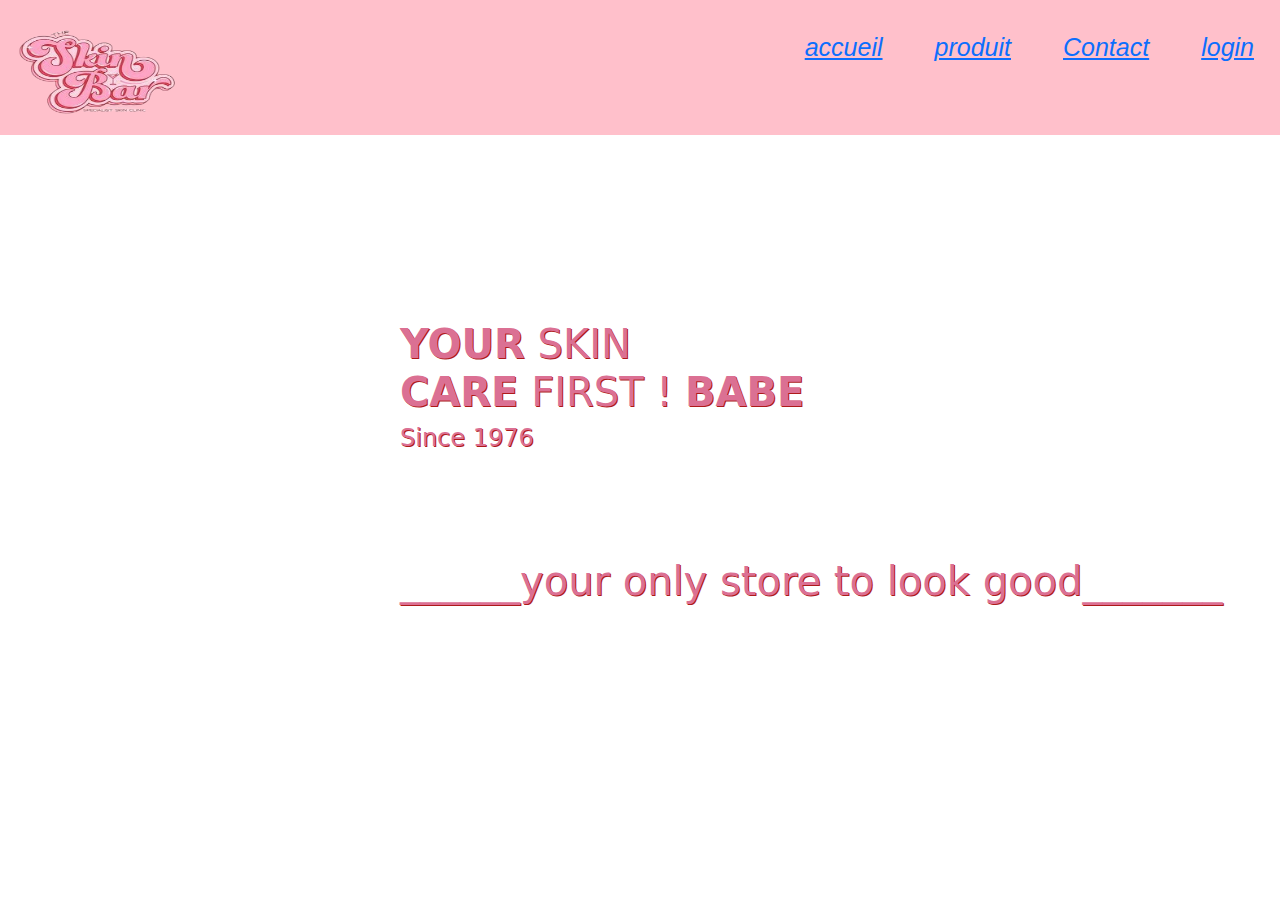
<file: index.html>
<html>
    <head>
<title>accueil</title>
<link rel="stylesheet" href="sitecss.css">
<link rel="stylesheet" href="bootstrap.css">
<link rel="stylesheet" href="bootstrap.min.css">
</head>  
 <header>
    <img src="diha-removebg-preview.png"class="logo">
    <nav>
        <ul>
            <li><a href=".html">accueil</a></li>
            <li><a href="produit.html">produit</a></li>
            <li><a href="formulaire.html">Contact</a></li>
            <li><a href="login.html">login</a></li>

        </ul>
        
        </nav>
 </header>
 <section class="section">
 <div>
    <h1 classe="col2"><span> <b>YOUR</b></span> SKIN <br><span><b>CARE</b></span> FIRST !<span> <b>BABE</b></span></h1>
    <h4>Since 1976</h4><br><br><br><br>


    <h1>______your only store to look good_______</h1>
    
  </div>
    
 </section>
</file>
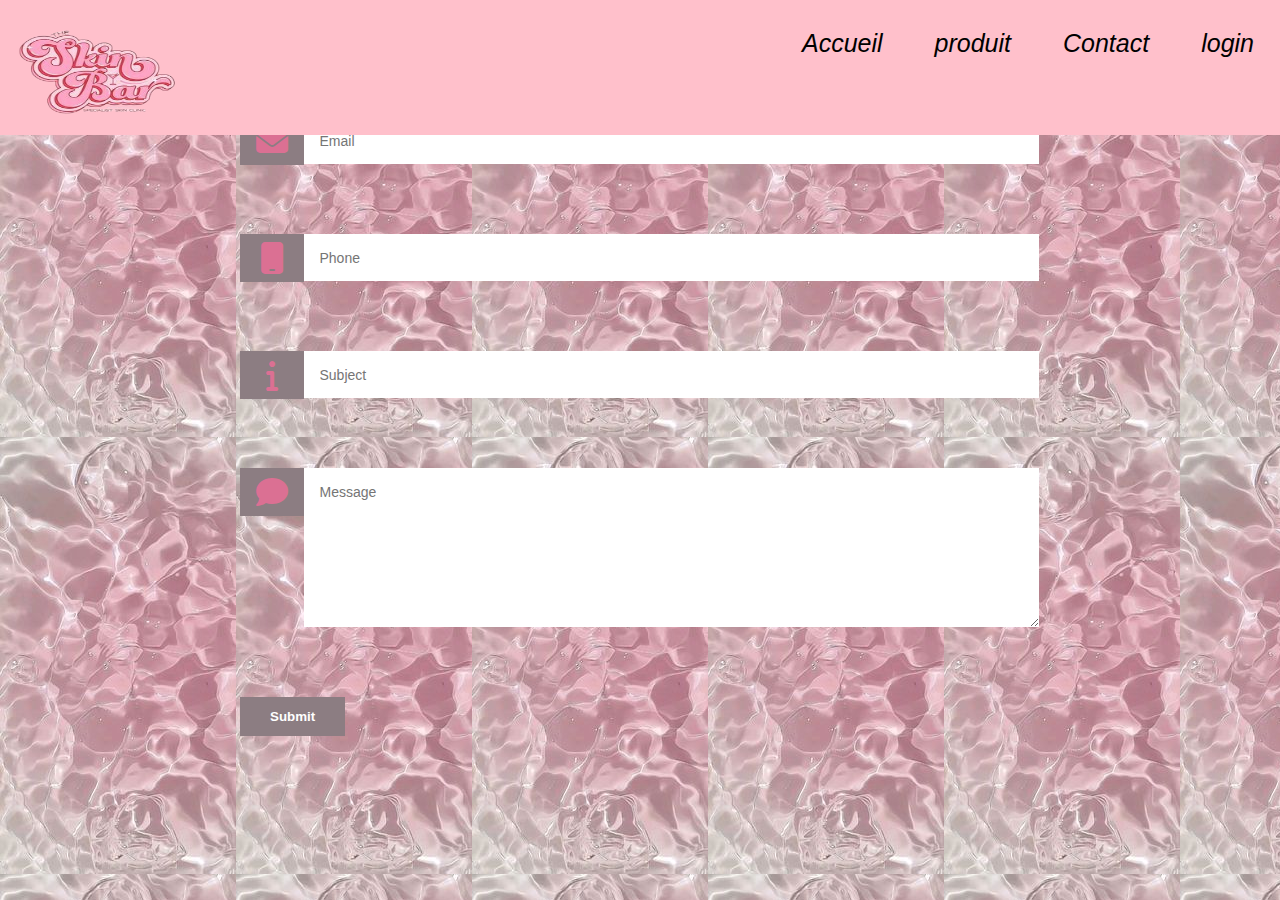
<file: contact.html>
<html lang="en">
<head>
  <meta charset="UTF-8">
  <meta name="viewport" content="width=device-width, initial-scale=1.0">
  <title>formulaire</title>
  <link href="https://netdna.bootstrapcdn.com/font-awesome/4.0.3/css/font-awesome.css" rel="stylesheet">
  <link rel="stylesheet" href="formul.css">
  <link rel="stylesheet" href="https://cdnjs.cloudflare.com/ajax/libs/font-awesome/6.4.2/css/all.min.css" />
</head>
<header>
    <img src="diha-removebg-preview.png"class="logo">
    <nav>
        <ul>
            <li><a href="index.html">Accueil</a></li>
            <li><a href="chocolat.html">produit</a></li>
            <li><a href="Contact.html">Contact</a></li>
            <li><a href="login.html">login</a></li>

        </ul>
        
        </nav>
 </header>
 <body></body>
 <section>
 <div class="wrapper">
    <form method="post" action="" class="form">
        <div class="field-prepend">
            <span class="form-addon"><i class="fa fa-user fa-2x"></i></span>
            <input class="formfield" type="text" placeholder="Full Name" required>
        </div>
        <div class="field-prepend">
            <span class="form-addon"><i class="fa fa-envelope fa-2x"></i></span>
            <input class="formfield" type="text" placeholder="Email" required>
        </div>
        <div class="field-prepend">
            <span class="form-addon"><i class="fa fa-mobile-phone fa-2x"></i></span>
            <input class="formfield" type="text" placeholder="Phone">
        </div>
         <div class="field-prepend">
            <span class="form-addon"><i class="fa fa-info fa-2x"></i></span>
            <input class="formfield" type="text" placeholder="Subject" required>
        </div>
        <div class="field-prepend">
            <span class="form-addon"><i class="fa fa-comment fa-2x"></i></span>
            <textarea class="formfield" name="comments" rows="8" placeholder="Message" required></textarea>
        </div>
     
   
    
    <div class="field-prepend">
        <input class="btn" type="submit" value="Submit">
    </div>
    </form>
  </div>
</section>
</body>
  
   
  
  </html>
</file>
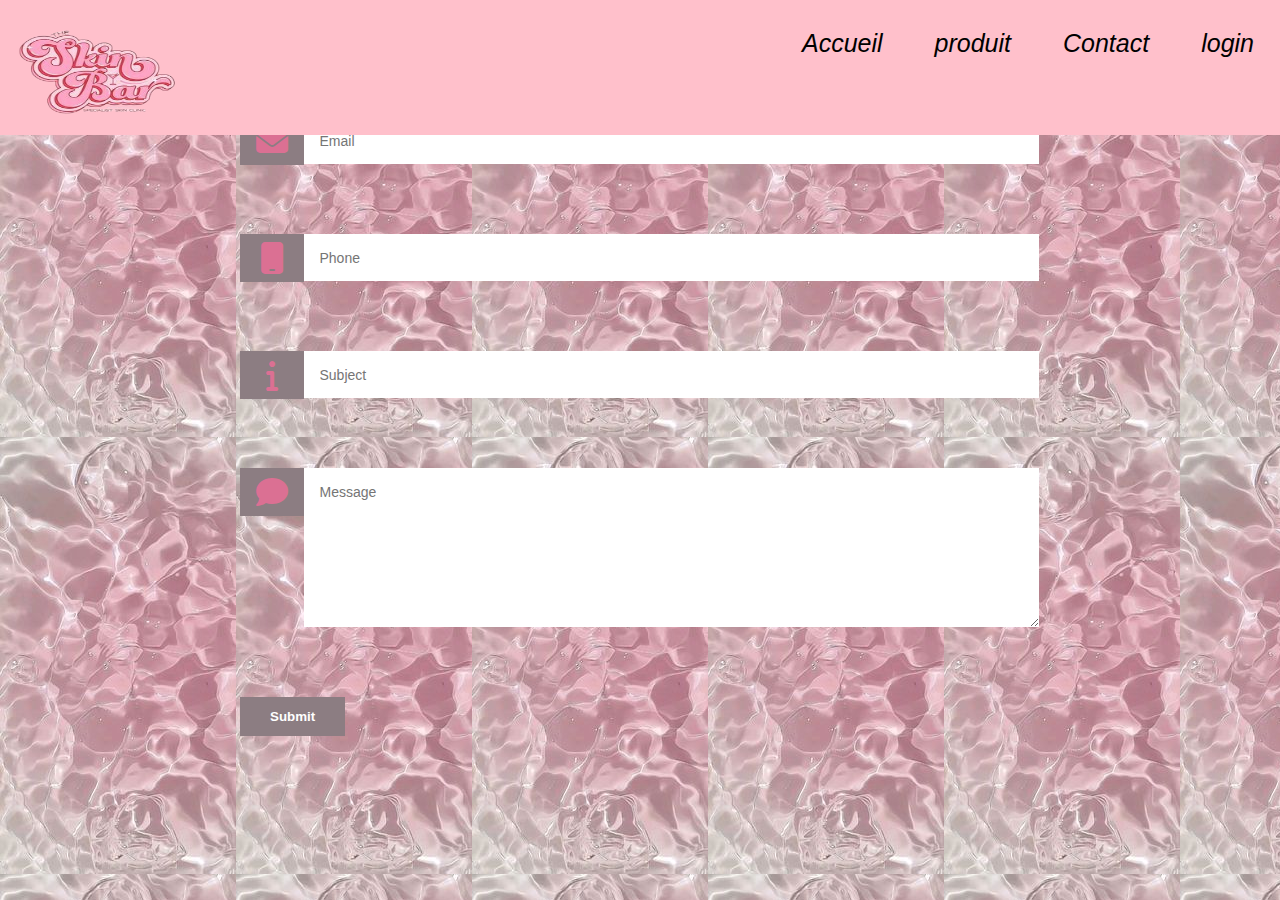
<file: formulaire.html>
<html lang="en">
<head>
  <meta charset="UTF-8">
  <meta name="viewport" content="width=device-width, initial-scale=1.0">
  <title>formulaire</title>
  <link href="https://netdna.bootstrapcdn.com/font-awesome/4.0.3/css/font-awesome.css" rel="stylesheet">
  <link rel="stylesheet" href="formul.css">
  <link rel="stylesheet" href="https://cdnjs.cloudflare.com/ajax/libs/font-awesome/6.4.2/css/all.min.css" />
</head>
<header>
    <img src="diha-removebg-preview.png"class="logo">
    <nav>
        <ul>
            <li><a href="accueil.html">Accueil</a></li>
            <li><a href="produit.html">produit</a></li>
            <li><a href="formulaire.html">Contact</a></li>
            <li><a href="login.html">login</a></li>

        </ul>
        
        </nav>
 </header>
 <body></body>
 <section>
 <div class="wrapper">
    <form method="post" action="" class="form">
        <div class="field-prepend">
            <span class="form-addon"><i class="fa fa-user fa-2x"></i></span>
            <input class="formfield" type="text" placeholder="Full Name" required>
        </div>
        <div class="field-prepend">
            <span class="form-addon"><i class="fa fa-envelope fa-2x"></i></span>
            <input class="formfield" type="text" placeholder="Email" required>
        </div>
        <div class="field-prepend">
            <span class="form-addon"><i class="fa fa-mobile-phone fa-2x"></i></span>
            <input class="formfield" type="text" placeholder="Phone">
        </div>
         <div class="field-prepend">
            <span class="form-addon"><i class="fa fa-info fa-2x"></i></span>
            <input class="formfield" type="text" placeholder="Subject" required>
        </div>
        <div class="field-prepend">
            <span class="form-addon"><i class="fa fa-comment fa-2x"></i></span>
            <textarea class="formfield" name="comments" rows="8" placeholder="Message" required></textarea>
        </div>
     
   
    
    <div class="field-prepend">
        <input class="btn" type="submit" value="Submit">
    </div>
    </form>
  </div>
</section>
</body>
  
   
  
  </html>
</file>
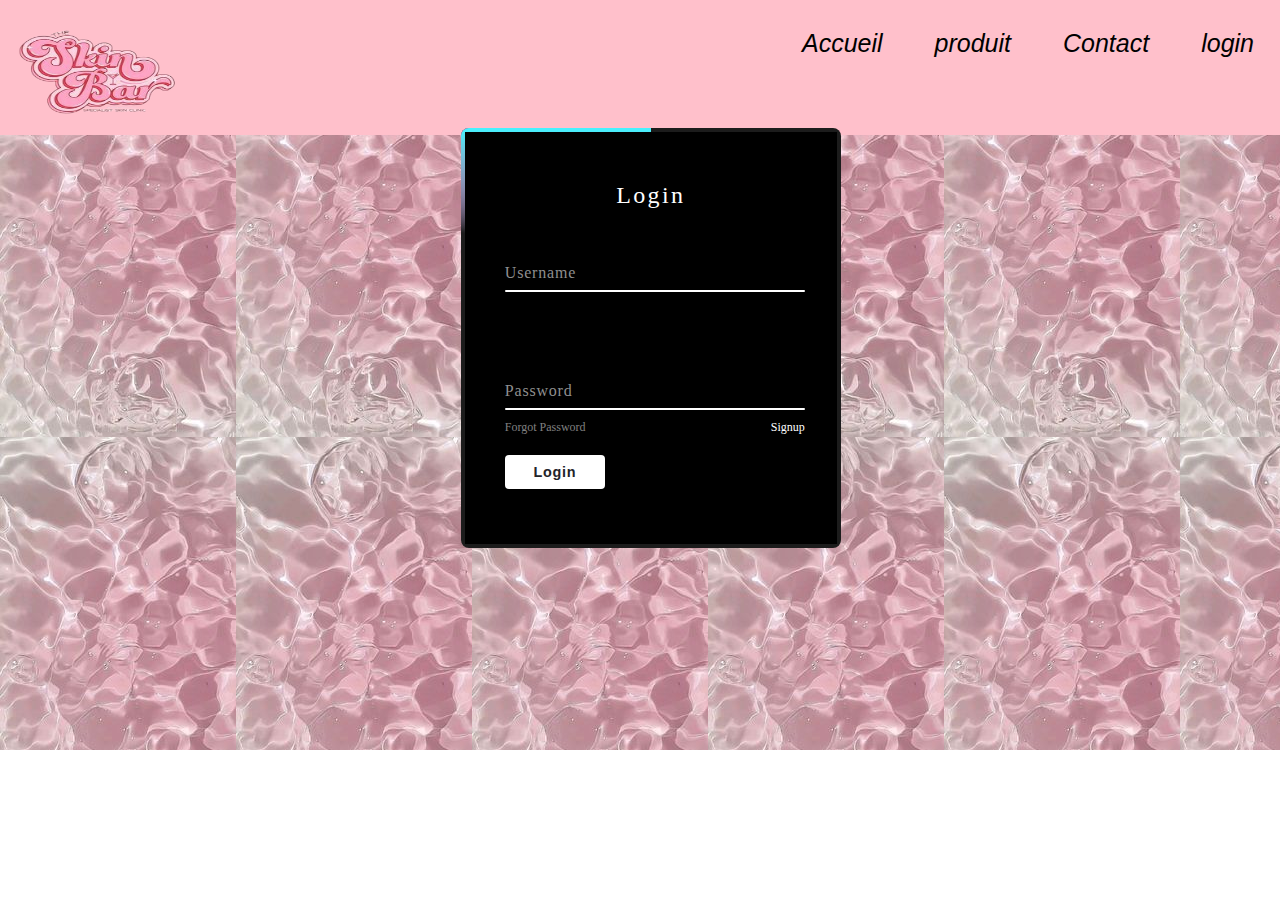
<file: login.html>
<!DOCTYPE html>
<html lang="en">
<head>
    <meta charset="UTF-8">
    <meta name="viewport" content="width=device-width, initial-scale=1.0">
    <title>Login</title>
    <link rel="stylesheet" href="login.css">
    <link rel="stylesheet" href="https://cdnjs.cloudflare.com/ajax/libs/font-awesome/6.4.2/css/all.min.css" />

</head>
<header>
    <img src="diha-removebg-preview.png"class="logo">
    <nav>
        <ul>
            <li><a href="index.html">Accueil</a></li>
            <li><a href="chocolat.html">produit</a></li>
            <li><a href="formulaire.html">Contact</a></li>
            <li><a href="login.html">login</a></li>

        </ul>
        
        </nav>
 </header>
 <section class="sec">
    <div class="box">
       <span class="borderline"span>
       <form>

           <h2>Login</h2 >
               <div class="InputBox">
               <input type="text" required="required">
               <span>Username</span>
               <i></i>
   </div>
    <div class="InputBox">
       
               <div class="InputBox">
               <input type="Password" required="required">
               <span>Password</span>
               <i></i>
   </div>
     <div class="links">
       <a href="#"> Forgot Password </a>
       <a href="#"> Signup </a>
 
   </div>
   <input type="submit" value="Login">
 </form>
       </span>
    </div>
 </section>

</html>
</file>
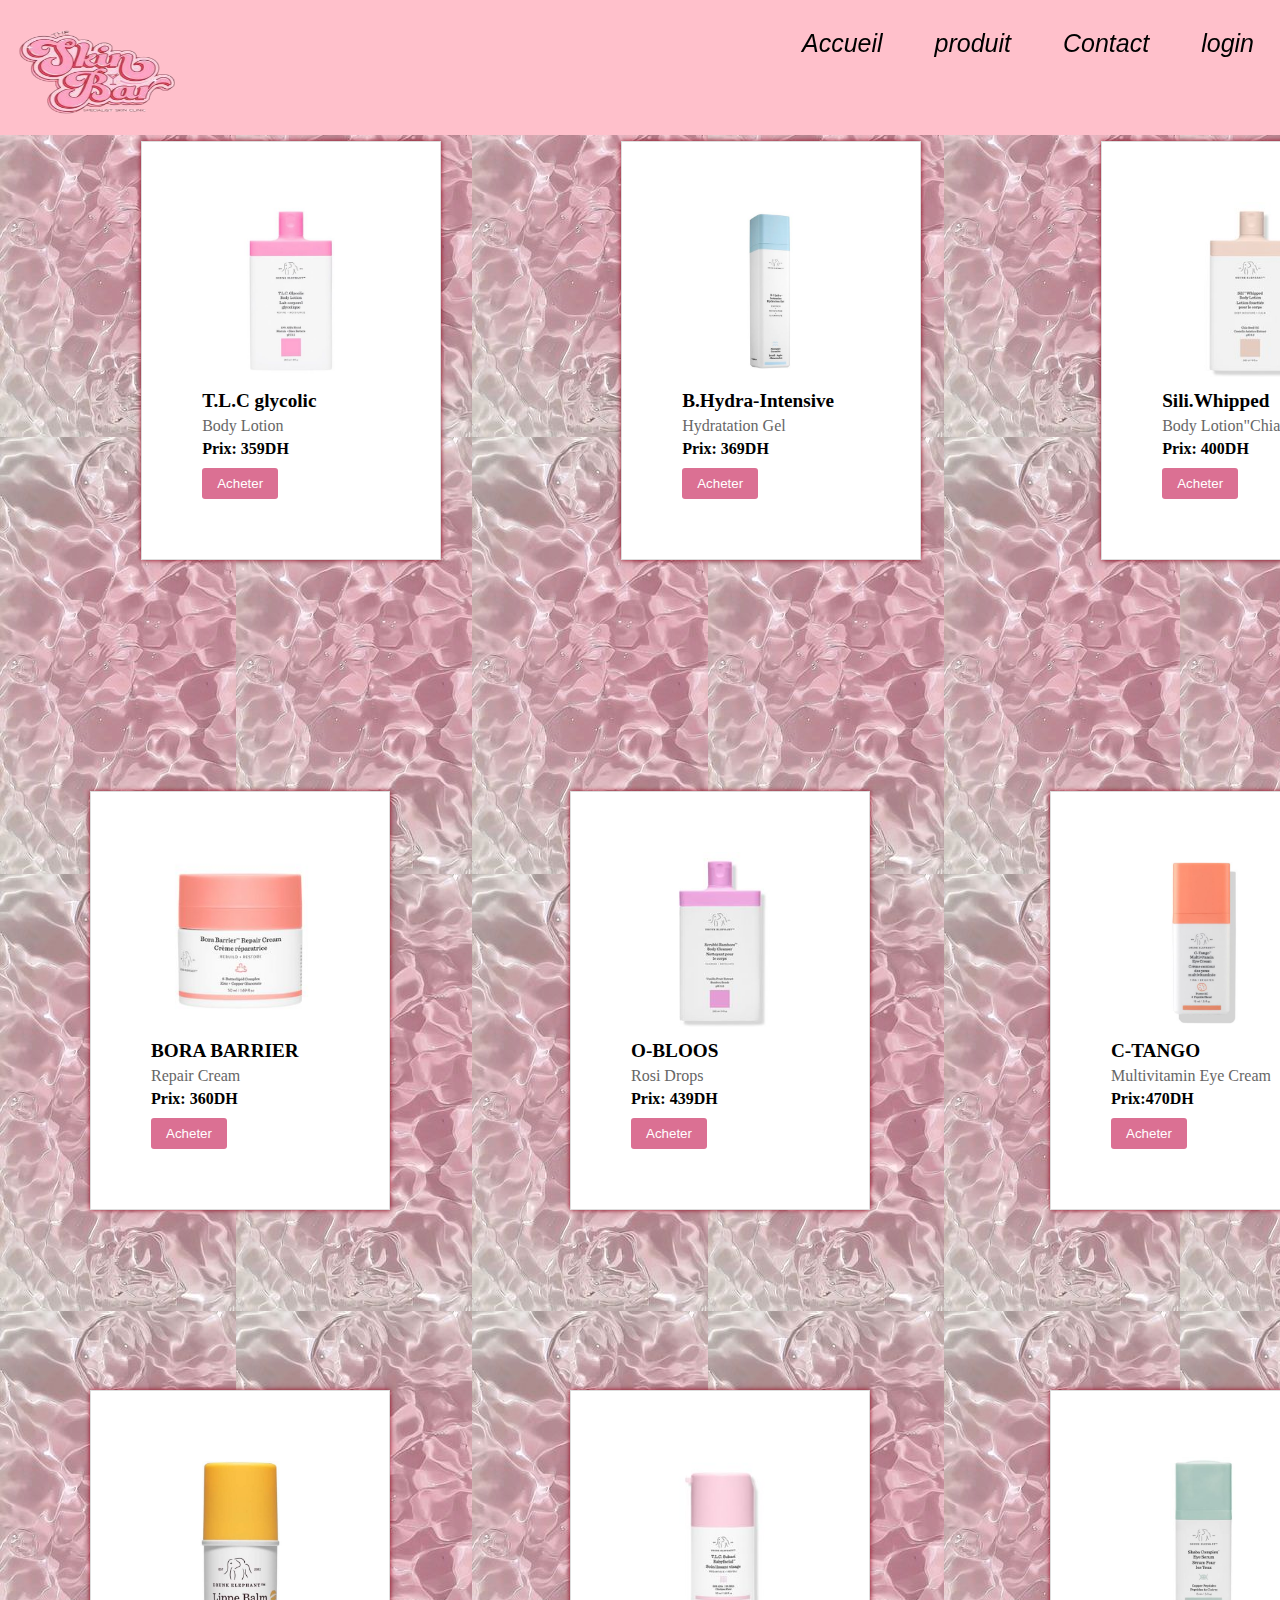
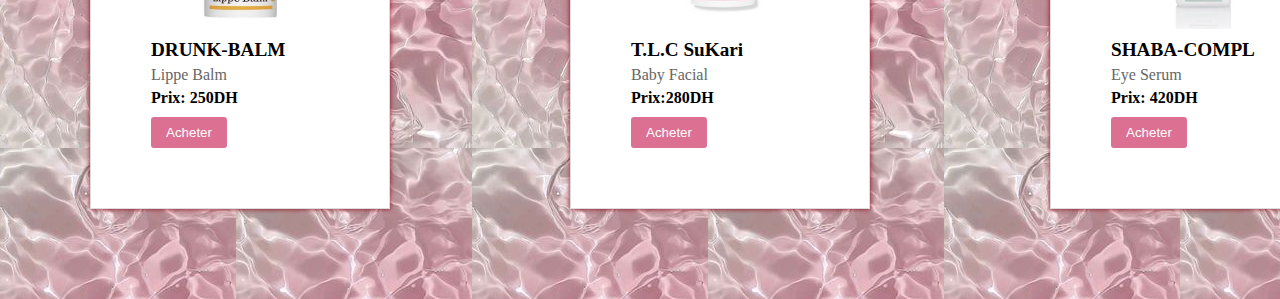
<file: produit.html>
<html>
    <head>
<title>les produit</title>
<link rel="stylesheet" href="chocolate.css">
</head>  
 <header>
    <img src="diha-removebg-preview.png"class="logo">
    <nav>
        <ul>
            <li><a href="accueil.html">Accueil</a></li>
            <li><a href="produit.html">produit</a></li>
            <li><a href="Contact.html">Contact</a></li>
            <li><a href="login.html">login</a></li>

        </ul>
        
        </nav>
 </header>
 <section>
    <div class="product-container">
        <div class="menu-item">
          <img src="drunk4.jpg" alt="Nom du Produit 1">
          <h3>T.L.C glycolic</h3>
          <p>Body Lotion</p>
          <span>Prix: 359DH</span>
          <button>Acheter</button>
        </div>
       
            <div class="menu-item">
              <img src="drunk2.jpg" alt="Nom du Produit 1">
              <h3>B.Hydra-Intensive</h3>
              <p>Hydratation Gel</p>
              <span>Prix: 369DH</span>
              <button>Acheter</button>
            </div>
            
                <div class="menu-item">
                  <img src="dunk6.jpg" alt="Nom du Produit 1">
                  <h3>Sili.Whipped</h3>
                  <p>Body Lotion"Chia-Oil"</p>
                  <span>Prix: 400DH</span>
                  <button>Acheter</button>
                </div>
             
    </div> 
    <div class="product-contain">
        <div class="menu-item">
            <img src="drunk17.jpg" alt="Nom du Produit 1">
            <h3>BORA BARRIER </h3>
            <p>Repair Cream</p>
            <span>Prix: 360DH</span>
            <button>Acheter</button>
          </div>
         
              <div class="menu-item">
                <img src="drunk8.jpg" alt="Nom du Produit 1">
                <h3>O-BLOOS</h3>
                <p>Rosi Drops</p>
                <span>Prix: 439DH</span>
                <button>Acheter</button>
              </div>
              
                  <div class="menu-item">
                    <img src="drunk115.jpg" alt="Nom du Produit 1">
                    <h3>C-TANGO</h3>
                    <p> Multivitamin Eye Cream</p>
                    <span>Prix:470DH </span>
                    <button>Acheter</button>
                  </div>
    </div>  
    <div class="product">
        <div class="menu-item">
            <img src="drunk116.jpg" alt="Nom du Produit 1">
            <h3>DRUNK-BALM</h3>
            <p>Lippe Balm</p>
            <span>Prix: 250DH</span>
            <button>Acheter</button>
          </div>
         
              <div class="menu-item">
                <img src="drunk13.jpg" alt="Nom du Produit 1">
                <h3>T.L.C SuKari</h3>
                <p>Baby Facial</p>
                <span>Prix:280DH</span>
                <button>Acheter</button>
              </div>
              
                  <div class="menu-item">
                    <img src="drunk14.jpg" alt="Nom du Produit 1">
                    <h3>SHABA-COMPL</h3>
                    <p>Eye Serum</p>
                    <span>Prix: 420DH</span>
                    <button>Acheter</button>
                  </div>
    </div>   
               
 </section>


</html>
</file>
<file: sitecss.css>
*{

    margin: 0;
    padding: 0;
    box-sizing: border-box;
 }
 header {
    background-color:pink;
    color: black;
    text-align: center;
    padding: 10px;
    
    display: flex;
    justify-content: space-between;
    position: fixed;
    width: 100%;
    height: 15%;
    padding: 3px 0;
    font-family:Arial, Helvetica, sans-serif ;
  }
  section{
    background-color: white;
    padding: 20px;
    background-size: cover;
    height: 100%;
    background-position: center;
    
    
}
div{
    color:palevioletred;
    position: absolute;top: 300px;left: 400px;
    text-shadow: 1px 1px rgb(174, 26, 26) ;
    padding-top: 20px;
    
 }
nav ul li {
    display: inline;
    margin: 26px;
    font-style: oblique;
    float: left; 
    font-size: 25px;
    justify-content: end;
}   
.logo {
    width: 15%;  
    height:15%;
    
    position: fixed; left: 0%;
    float: right;

  
}
nav{ 
    position: fixed;right: 0;
    justify-content: space-between;
  } 
  a{
    text-decoration: none;color:black;
  }
  a:hover{text-shadow: 0 0 5px rgb(147, 3, 27) ,
    0 0 5px rgb(147, 3, 27),
    0 0 5px rgb(147, 3, 27),
    0 0 5px rgb(208, 133, 145);

}
</file>
<file: formul.css>
*{
    margin: 0%;box-sizing: border-box;
}

header {
    background-color:pink;
    color: black;
    text-align: center;
    padding: 10px;
    
    display: flex;
    justify-content: space-between;
    position: fixed;
    width: 100%;
    height: 15%;
    padding: 3px 0;
    font-family:Arial, Helvetica, sans-serif ;
}
section{
    background-image:url(aman.jpg);
    height: 100%;
    width: 100%;
}
body{ height: 100%;
    width: 100%;}

.logo {
    width: 15%;  
    height:15%;
    
    position: fixed; left: 0%;
    float: right;

  
}
nav ul li {
    display: inline;
    margin: 26px;
    font-style: oblique;
    float: left; 
    font-size: 25px;
    justify-content: end;
}   
nav{ 
    position: fixed;right: 0;
    justify-content: space-between;
  } 

  a{
    text-decoration: none;color:black;
  }
  a:hover{text-shadow: 0 0 5px rgb(147, 3, 27) ,
    0 0 5px rgb(147, 3, 27),
    0 0 5px rgb(147, 3, 27),
    0 0 5px rgb(208, 133, 145);

}
.form {
    margin: 0 auto;
     width: 800px;
 }
 .field-prepend{margin-bottom:70px;
	width:100%;
    
}
    
 
 .form-addon{
    color:palevioletred; 
    float:left;
    padding:8px;
    width:8%;
    background:rgb(140, 125, 130);
    text-align:center;	
}
 
 .formfield {
     color:#752121; 
     background:#ffffff;
     border:#752121;
     padding:15.5px;
     width:91.9%;
     display:block;
     font-family: 'Lato',Arial,sans-serif;
     font-size:14px;
 }
 
 .formfield {
     font-family: 'Lato',Arial,sans-serif;
     
 }
 .btn{
     display:block;
     border:none;
     background:rgb(140, 125, 130);
     color:#FFFFFF;
     padding:12px 30px;
     margin-bottom: 30px;
     cursor:pointer;

     text-decoration:none;
     font-weight:bold;
 }
 .btn:hover{
     background:palevioletred;
 
 }
</file>
<file: login.css>
*{

    margin: 0;
    padding: 0;
    box-sizing: border-box;
 }
 header {
    background-color:pink;
    color: black;
    text-align: center;
    padding: 10px;
    
    display: flex;
    justify-content: space-between;
    position: fixed;
    width: 100%;
    height: 15%;
    padding: 3px 0;
    font-family:Arial, Helvetica, sans-serif ;
  }
  nav ul li {
    display: inline;
    margin: 26px;
    font-style: oblique;
    float: left; 
    font-size: 25px;
    justify-content: end;
}   
.logo {
    
    width: 15%;  
    height:15%;
    position: fixed; left: 0%;
    float: right;

  
}
nav{ 
    position: fixed;right: 0;
    justify-content: space-between;
  } 
  a{
    text-decoration: none;color:black;
  }
  a:hover{text-shadow: 0 0 5px rgb(147, 3, 27) ,
    0 0 5px rgb(147, 3, 27),
    0 0 5px rgb(147, 3, 27),
    0 0 5px rgb(208, 133, 145);
}

section{
 background-image :url(aman.jpg);

 
 height: 750px;

}
.box{ 
    position:absolute;
    width: 380px;
    height: 420px;
    background:#1c1c1c;
    border-radius: 8px;  
    overflow: hidden;
    margin-top: 10% ;
    margin-left: 36%;

}

.box::before {
    content: '';
    position: absolute;
    top: -50%;
    left: -50%;
    width: 380px;
    height: 420px;
    background: linear-gradient(0deg,transparent,transparent,#45f3ff,#45f3ff,#45f3ff);
    z-index: 1;
    transform-origin: bottom right;
    animation: animate 6s linear infinite;
  
}

.box::after {
    content: '';
    position: absolute;
    top: -50%;
    left: -50%;
    width: 380px;
    height: 420px;
    background: linear-gradient(0deg,transparent,transparent,#45f3ff,#45f3ff,#45f3ff);
    z-index: 1;
    transform-origin: bottom right;
    animation: animate 6s linear infinite;
    animation-delay: -3s;
}


.borderline{
    position: absolute;
    top: 0;
    inset: 0;

}
.borderline::before{
    content: '';
    position: absolute;
    top: -50%;
    left: -50%;
    width: 380px;
    height: 420px;
    background: linear-gradient(0deg,transparent,transparent,#ff2770,#ff2770,#ff2770);
    z-index: 1;
    transform-origin: bottom right;
    animation: animate 6s linear infinite;
    animation-delay: -1.5s;
}
.borderline::after{
    content: '';
    position: absolute;
    top: -50%;
    left: -50%;
    width: 380px;
    height: 420px;
    background: linear-gradient(0deg,transparent,transparent,#ff2770,#ff2770,#ff2770);
    z-index: 1;
    transform-origin: bottom right;
    animation: animate 6s linear infinite;
    animation-delay: -14.5s;
}


i{
    margin-right: 10px;
 
 }
 


@keyframes animate {
    0%
    {
        transform: rotate(0deg);
    }
    100%
    {
transform:rotate(360deg) ;
    }
}

.box form{
    
    position: absolute;
    inset:4px;
    background: black;
    padding: 50px 40px;
    border: 8px;
    z-index: 2;
    display: flex;
    flex-direction: column;
}
.box form h2 {
    color: #fff;
    font-weight:500 ;
    text-align: center;
    letter-spacing: 0.1em;
    
}
.box form .InputBox{
    position: relative;
    width: 300px;
    margin-top: 35px;
  
}
.box form .InputBox input{
    position: relative;
    width: 100%;
    padding: 20px 10px 10px ;
    background: transparent;
    outline: none;
    border: none;
    box-shadow: none;
    color: #23242a;
    font-size: 1em;
    letter-spacing: 0.05em;
    transition: 0.5s;
    z-index: 10;
}
.box form .InputBox span {
   position: absolute;
   left: 0;
   padding: 20px 0px 10px;
   pointer-events: none;
   color: #8f8f8f;
   font-size: 1em;
   letter-spacing: 0.05em;
   transition: 0.5s;
}
.box form .InputBox input:valid ~ span,
.box form .InputBox input:focus ~ span
{
    color: white;
    font-size: 0.75em ;
    transform: translateY(-34px);

}
.box form .InputBox i{
    position: absolute;
    left: 0;
    bottom: 0;
    width: 100%;
    height:2px ;
    background: #fff;
    border-radius: 4px;
    overflow: hidden;
    transform: 0.5s;
    pointer-events: none;
}
.box form .InputBox input:valid ~ i,
.box form .InputBox input:focus ~ i {
    height: 44px;
}
.box form .links {
    display: flex;
    justify-content: space-between;
}
.box form .links a {
    margin: 10px 0;
    font-size: 0.75em;
    color: gray;
    text-decoration: none;
}
.box form .links a:hover,
.box form .links a:nth-child(2){
    color: #fff;
}
.box form .InputBox input[type="submit"]{
    border: none;
    outline: none;
    padding: 9px 25px;
    background: #fff;
    cursor: pointer;
    font-size: 0.9em;
    border-radius: 4px;
    font-weight: 600;
    width: 100px;
    margin-top: 10px;

}
.box form input[type="submit"];:active{
    opacity: 0.8;
}
</file>
<file: chocolate.css>
*{

    margin: 0;
    padding: 0;
    box-sizing: border-box;
 }
 header {
    background-color:pink;
    color: black;
    text-align: center;
    padding: 10px;
    
    display: flex;
    justify-content: space-between;
    position: fixed;
    width: 100%;
    height: 15%;
    padding: 3px 0;
    font-family:Arial, Helvetica, sans-serif ;
  }
  section{
    background-image:url(aman.jpg);
    
    
  }
 
    nav ul li {
        display: inline;
        margin: 26px;
        font-style: oblique;
        float: left; 
        font-size: 25px;
        justify-content: end;
    }   
    .logo {
        width: 15%;  
        height:15%;
        
        position: fixed; left: 0%;
        float: right;

      
    }
    nav{ 
        position: fixed;right: 0;
        justify-content: space-between;
      } 
 .product-container {
        display: flex;

        padding: 4%;
        justify-content: space-evenly;
      }
.product-contain {
        display: flex;
        justify-content: space-evenly;
      }
.product {
        display: flex;
        justify-content: space-evenly;
      }
     
      

      
      .menu-item {
        flex: 0 0 calc(33.333% - 20px);
        max-width: 300px;
        margin: 90px;
        padding: 60px;
        background-color: #fff;
        border: 1px solid #ddd;
        box-shadow: 0 0 5px rgb(147, 3, 27);
      }
      
      .menu-item img {
        width: 100%;
        height: auto;
        border-radius: 5px;
        justify-content: space-between;
    
      }
      
      .menu-item h3 {
        margin-top: 10px;
        font-size: 1.2em;
      }
      
      .menu-item p {
        margin-top: 5px;
        color: #666;
      }
      
      .menu-item span {
        display: block;
        margin-top: 5px;
        font-weight: bold;
      }
      
      .menu-item button {
        display: block;
        margin-top: 10px;
        padding: 8px 15px;
        background-color: palevioletred;
        color: #fff;
        border: none;
        border-radius: 3px;
        cursor: pointer;
      } 
      a{
        text-decoration: none;color:black;
      }
      a:hover{text-shadow: 0 0 5px rgb(147, 3, 27) ,
        0 0 5px rgb(147, 3, 27),
        0 0 5px rgb(147, 3, 27),
        0 0 5px rgb(208, 133, 145);

    }
</file>
